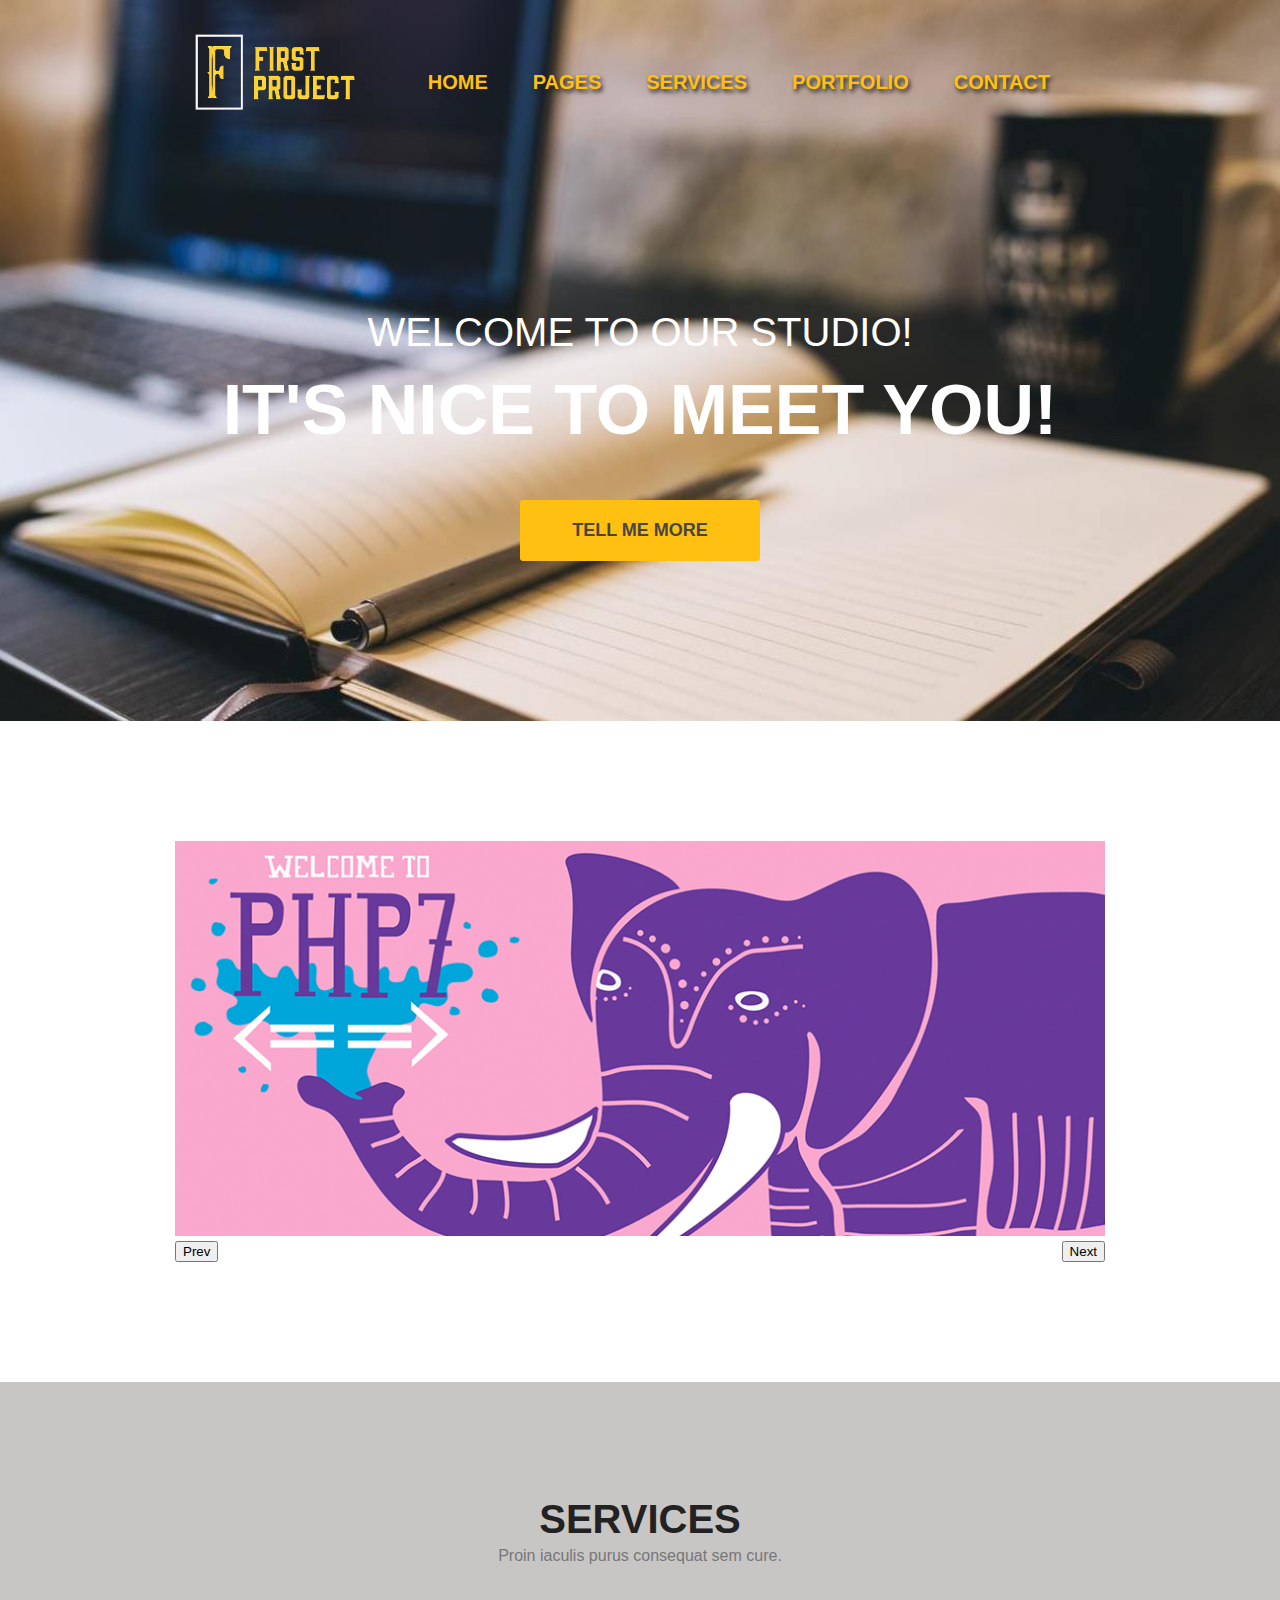
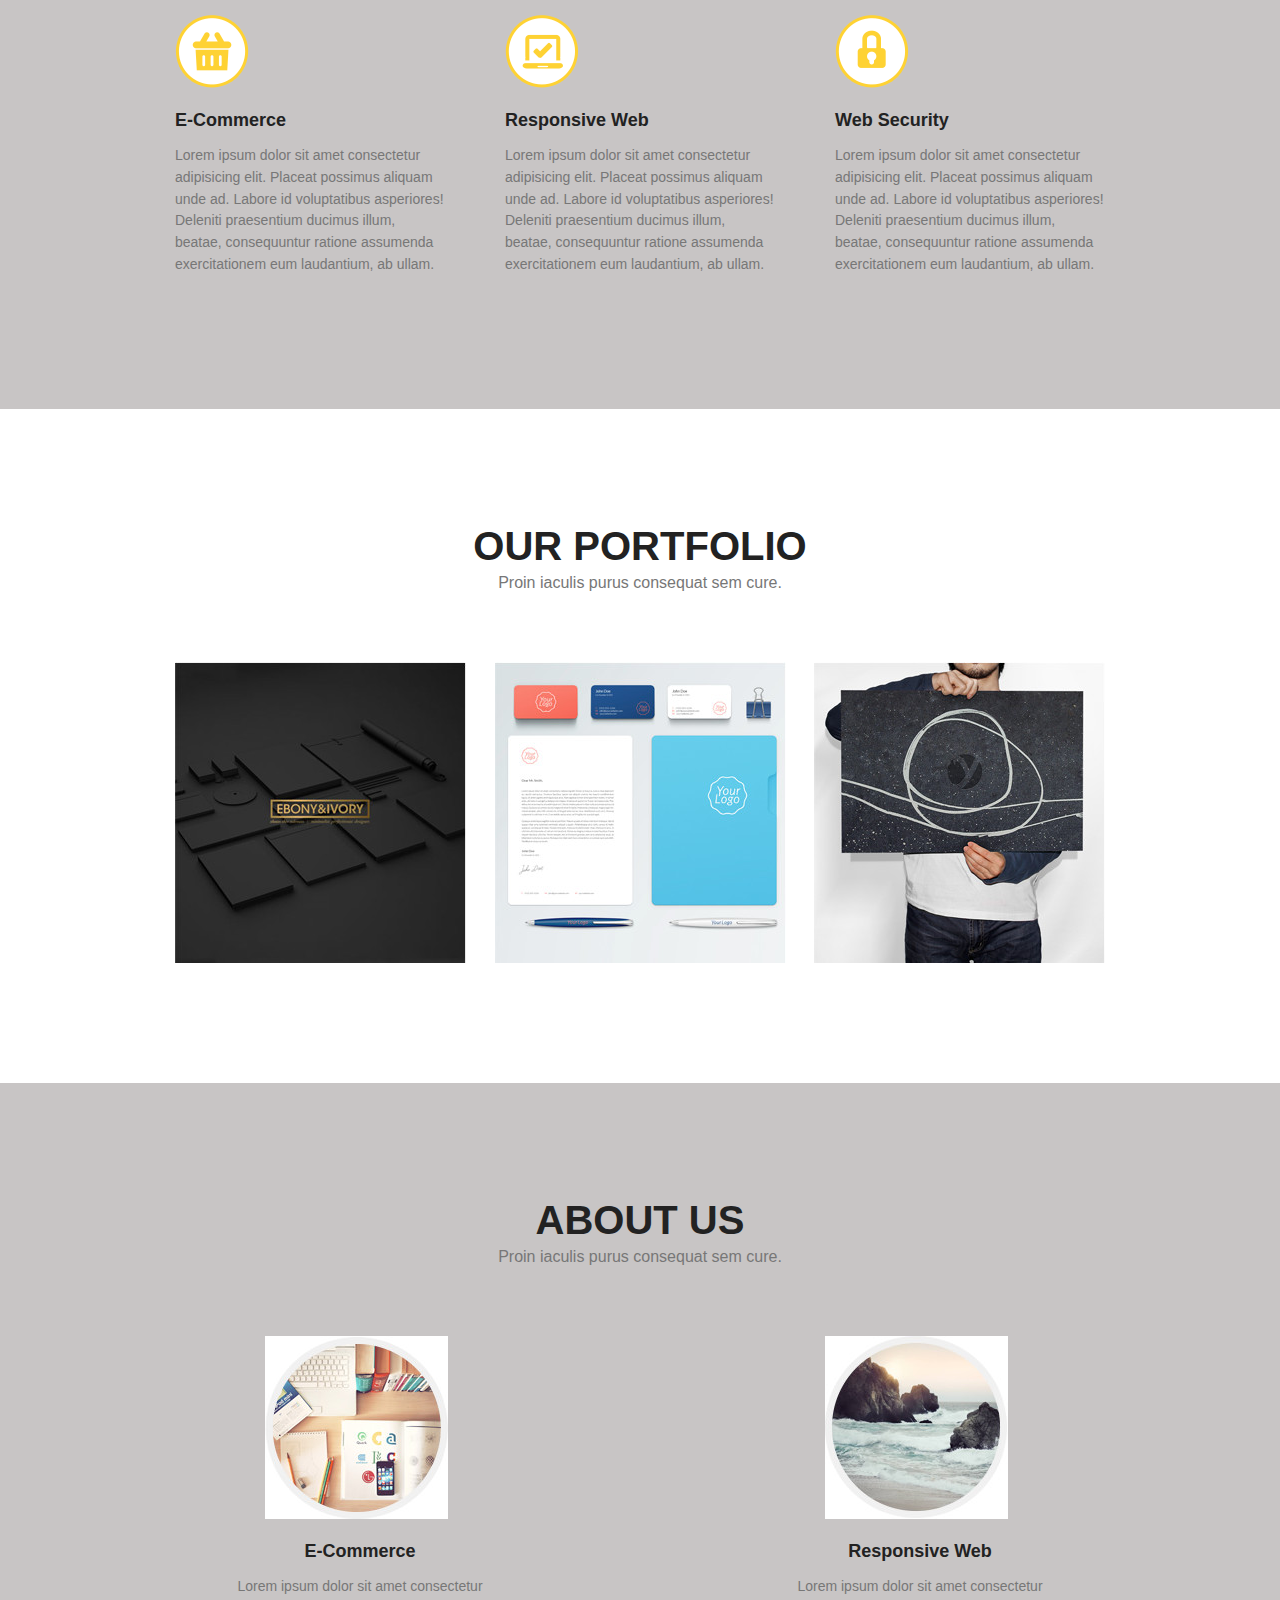
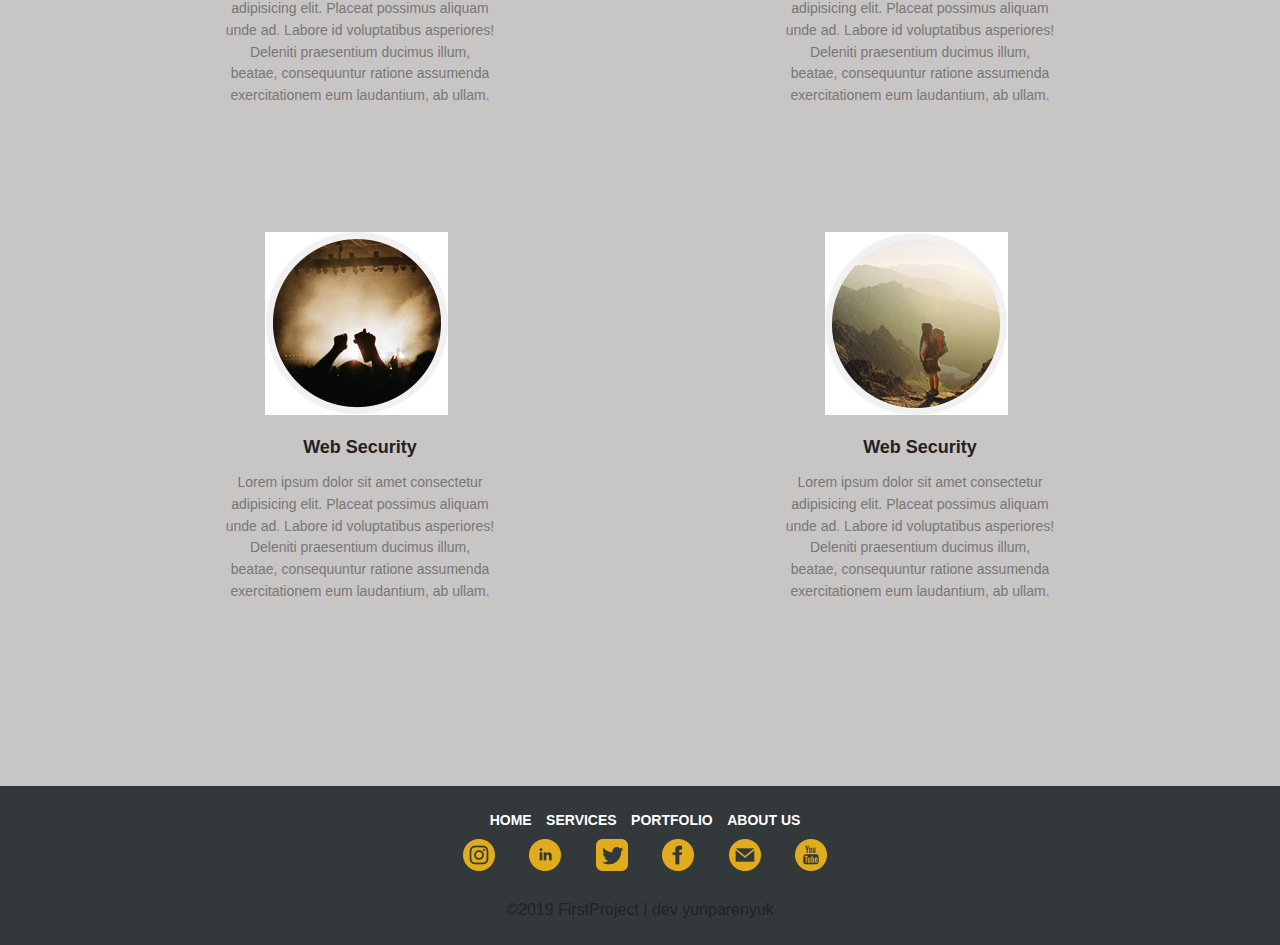
<file: index.html>
<!DOCTYPE html>
<html lang="en">
<head>
    <meta charset="UTF-8">
    <meta name="viewport" content="width=device-width, initial-scale=1.0">
    <meta http-equiv="X-UA-Compatible" content="ie=edge">
    <title>First project</title>
    <script src="js/script.js"></script>
    <script src="https://cdn.jsdelivr.net/npm/jquery@3.2.1/dist/jquery.min.js"></script>
    <link rel="stylesheet" href="css/main.css">
    <link rel="shortcut icon" href="img/coco.ico" type="image/x-icon">

</head>
<body>
<!--jj-->
    <button onclick="topFunction()" id="myBtn" title="Go to top">Top</button>
    <header>
        <div class="container">
            <div class="heading clearfix">
                <a href="index.html"><img src="img/logo.png" alt="logo" class="logo"></a>
                    <nav>
                        <ul class="menu">
                            <li class="menu__list">
                                <a href="#">Home</a>
                                <!-- <ul class="menu__drop">
                                    <li><a href="#">One</a></li>
                                    <li><a href="#">Two</a></li>
                                    <li><a href="#">Three</a></li>
                                </ul> -->
                            </li>
                            <li class="menu__list">
                                <a href="about.html">Pages</a>
                                <ul class="menu__drop">
                                    <li><a href="about.html">About us</a></li>
                                    <li><a href="#">Our team</a></li>
                                    <li><a href="#">Our partners</a></li>                  
                                </ul>
                            </li>
                            <li class="menu__list">
                                <a href="#serv">Services</a>
                                <ul class="menu__drop">
                                    <li><a href="services.html">Details</a></li>
                                    <li><a href="#">E-Commerce</a></li>
                                    <li><a href="#">Responsive Web</a></li>
                                    <li><a href="#">Web Security</a></li>
                                </ul>
                            </li>
                            <li class="menu__list">
                                <a href="#pfol">Portfolio</a>
                                <ul class="menu__drop">
                                    <li><a href="galery.html">Galery</a></li>
                                    <li><a href="#">Details</a></li>
                                </ul>
                            </li>
                            <li>
                                <a href="contact.html">Contact</a>
                            </li>
                        </ul>
                    </nav>
            </div>
            <div class="titles">
                <div class="titles_first">
                    Welcome to our studio!
                </div>
                <h1>
                    It's nice to meet you!
                </h1>
            </div>
            <a class="button" href="#serv">Tell me more</a>
        </div>
    </header>
<!-- =============================================================== -->
<section id="slider">
    <div class="container">
        <div id="slide">
            <div class="slideBasic">
                <img src="img/slider/1.jpg" alt="one" class="showed">
                <img src="img/slider/2.jpg" alt="two">
                <img src="img/slider/3.jpg" alt="three">
                <img src="img/slider/4.jpg" alt="four">
                <img src="img/slider/5.jpg" alt="five">
            </div>
                <div class="slideButtons">
                    <input type="button" value="Prev" class="prev">
                    <input type="button" value="Next" class="next">
                </div>
        </div>
    </div>
</section>
  
<!-- =============================================================== -->
<section id="services">
    <div class="container">
        <div class="title">
            <h2>
                <a name="serv">Services</a>
            </h2>
            <p>
                Proin iaculis purus consequat sem cure.
            </p>
        </div>
        <div class="services clearfix">
            <div class="services_item">
                <img src="img/icon1.png" alt="Услуга">
                <h3>E-Commerce</h3>
                <p>
                    Lorem ipsum dolor sit amet consectetur adipisicing elit. Placeat possimus aliquam unde ad. Labore id voluptatibus asperiores! Deleniti praesentium ducimus illum, beatae, consequuntur ratione assumenda exercitationem eum laudantium, ab ullam.
                </p>
            </div>
            <div class="services_item">
                <img src="img/icon2.png" alt="Услуга">
                <h3>Responsive Web</h3>
                <p>
                    Lorem ipsum dolor sit amet consectetur adipisicing elit. Placeat possimus aliquam unde ad. Labore id voluptatibus asperiores! Deleniti praesentium ducimus illum, beatae, consequuntur ratione assumenda exercitationem eum laudantium, ab ullam.
                </p>
            </div>
            <div class="services_item">
                <img src="img/icon3.png" alt="Услуга">
                <h3>Web Security</h3>
                <p>
                    Lorem ipsum dolor sit amet consectetur adipisicing elit. Placeat possimus aliquam unde ad. Labore id voluptatibus asperiores! Deleniti praesentium ducimus illum, beatae, consequuntur ratione assumenda exercitationem eum laudantium, ab ullam.
                </p>
            </div>
        </div>


    </div>
</section>
<!-- =============================================================== -->
<section id="portfolio">
    <div class="container">
            <div class="title">
                <h2>
                   <a name="pfol">Our portfolio</a>
                </h2>
                <p>
                    Proin iaculis purus consequat sem cure.
                </p>
            </div>
        <div class="works clearfix">
            <img src="img/img1.jpg" alt="">
            <img src="img/img2.jpg" alt="">
            <img src="img/img3.jpg" alt="">
        </div>
    </div>
</section>
    <!-- =============================================================== -->
<section id="about_us">
    <div class="container">
        <div class="title">
            <h2>
               <a name="about">About us</a>
            </h2>
            <p>
                Proin iaculis purus consequat sem cure.
            </p>
        </div>
        <div class="about clearfix">
                <div class="about_item">
                    <img src="img/about1.jpg" alt="Услуга">
                    <h3>E-Commerce</h3>
                    <p>
                        Lorem ipsum dolor sit amet consectetur adipisicing elit. Placeat possimus aliquam unde ad. Labore id voluptatibus asperiores! Deleniti praesentium ducimus illum, beatae, consequuntur ratione assumenda exercitationem eum laudantium, ab ullam.
                    </p>
                </div>
                <div class="about_item">
                    <img src="img/about2.jpg" alt="Услуга">
                    <h3>Responsive Web</h3>
                    <p>
                        Lorem ipsum dolor sit amet consectetur adipisicing elit. Placeat possimus aliquam unde ad. Labore id voluptatibus asperiores! Deleniti praesentium ducimus illum, beatae, consequuntur ratione assumenda exercitationem eum laudantium, ab ullam.
                    </p>
                </div>
                <div class="about_item">
                    <img src="img/about3.jpg" alt="Услуга">
                    <h3>Web Security</h3>
                    <p>
                        Lorem ipsum dolor sit amet consectetur adipisicing elit. Placeat possimus aliquam unde ad. Labore id voluptatibus asperiores! Deleniti praesentium ducimus illum, beatae, consequuntur ratione assumenda exercitationem eum laudantium, ab ullam.
                    </p>
                </div>
                <div class="about_item">
                        <img src="img/about4.jpg" alt="Услуга">
                        <h3>Web Security</h3>
                        <p>
                            Lorem ipsum dolor sit amet consectetur adipisicing elit. Placeat possimus aliquam unde ad. Labore id voluptatibus asperiores! Deleniti praesentium ducimus illum, beatae, consequuntur ratione assumenda exercitationem eum laudantium, ab ullam.
                        </p>
                    </div>
            </div>
    </div>
</section>

<!-- =============================================================== -->

<footer>
    <div class="container clearfix">
        <div>
            <nav>
                <a href="#">Home</a>
                <a href="#serv">Services</a>
                <a href="#pfol">Portfolio</a>
                <a href="#about">About us</a>
            </nav>
            <div class="social">
                <a href="https://www.instagram.com/yuriparenyuk" target="_blank"><img src="img/instagram.png" alt="Instagram"></a>
                <a href="https://www.linkedin.com/in/yura-parenyuk-5bbbb8193" target="_blank"><img src="img/linkedin.png" alt="Linkedin"></a>
                <a href="https://twitter.com" target="_blank"><img src="img/twitter.png" alt="Twitter" ></a>
                <a href="https://www.facebook.com/yura.parenyuk.7" target="_blank"><img src="img/facebook.png" alt="Facebook" ></a>
                <a href="mailto:yuriparenyuk@gmail.com" target="_blank"><img src="img/mail.png" alt="Mail"></a>
                <a href="https://www.youtube.com/watch?v=5yFfCAaedgA" target="_blank"><img src="img/youtube.png" alt="YouTube"></a>
            </div>
                <p>©2019 FirstProject | dev yuriparenyuk</p>
        </div>

    </div>

</footer>

    <!-- <div class="to_top clearfix">
        <a href="#"><img src="img/to_top.png" alt="Go_top"></a>
    </div> -->

    <script>
            var mybutton = document.getElementById("myBtn");
            window.onscroll = function() {scrollFunction()};
            
            function scrollFunction() {
              if (document.body.scrollTop > 20 || document.documentElement.scrollTop > 20) {
                mybutton.style.display = "block";
              } else {
                mybutton.style.display = "none";
              }
            }
            function topFunction() {
              document.body.scrollTop = 0;
              document.documentElement.scrollTop = 0;
            }
    </script>
</body>
</html>
</file>
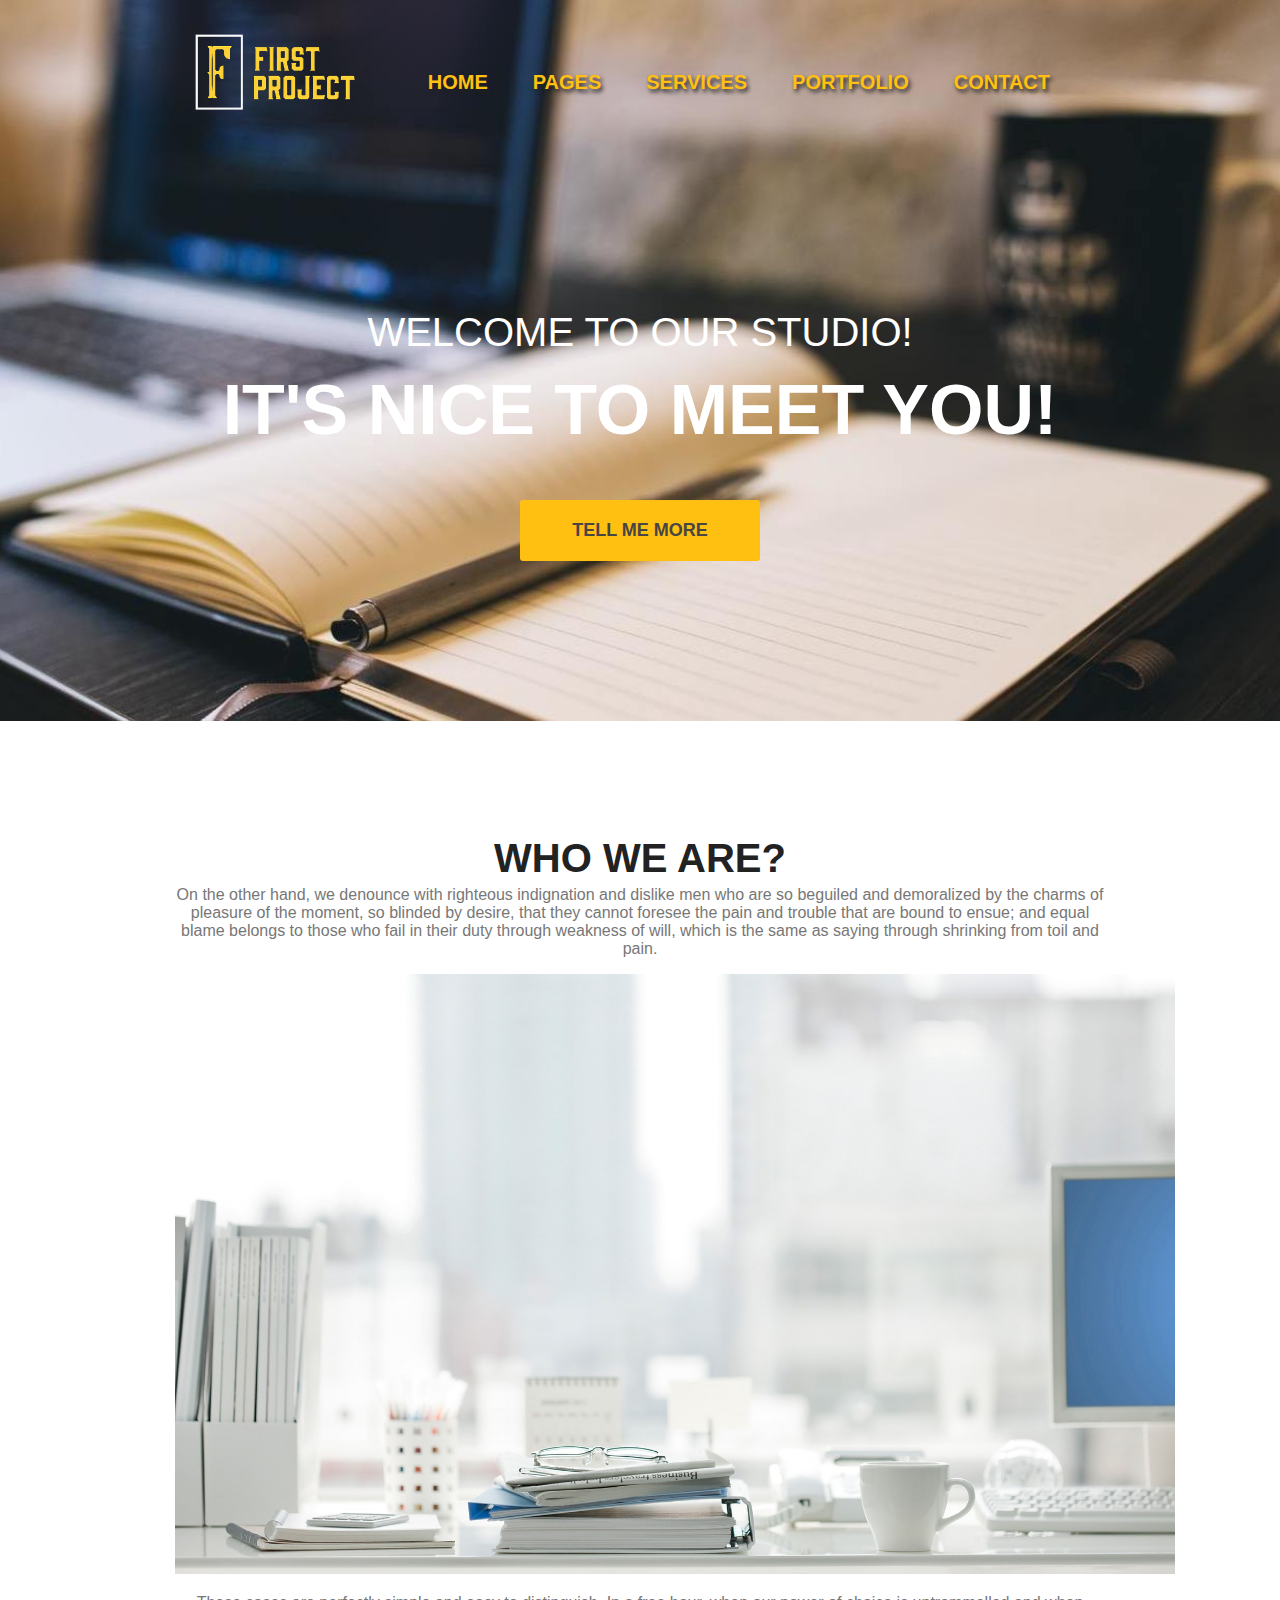
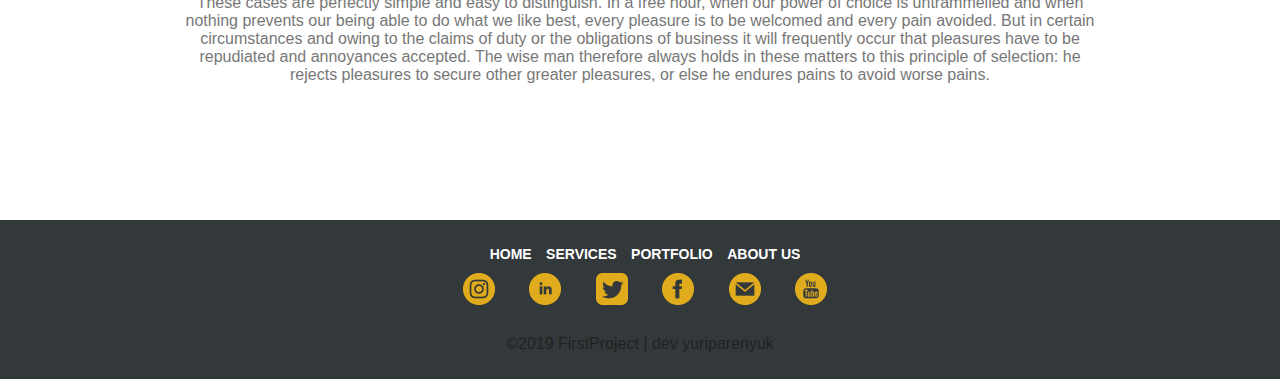
<file: about.html>
<!DOCTYPE html>
<html lang="en">
<head>
    <meta charset="UTF-8">
    <meta name="viewport" content="width=device-width, initial-scale=1.0">
    <meta http-equiv="X-UA-Compatible" content="ie=edge">
    <title>First project</title>
    <script src="js/script.js"></script>
    <script src="https://cdn.jsdelivr.net/npm/jquery@3.2.1/dist/jquery.min.js"></script>
    <link rel="stylesheet" href="css/main.css">
    <link rel="shortcut icon" href="img/coco.ico" type="image/x-icon">

</head>
<body>
    <button onclick="topFunction()" id="myBtn" title="Go to top">Top</button>
    <header>
        <div class="container">
            <div class="heading clearfix">
                <a href="index.html"><img src="img/logo.png" alt="logo" class="logo"></a>
                    <nav>
                        <ul class="menu">
                            <li class="menu__list">
                                <a href="index.html">Home</a>
                                <!-- <ul class="menu__drop">
                                    <li><a href="#">One</a></li>
                                    <li><a href="#">Two</a></li>
                                    <li><a href="#">Three</a></li>
                                </ul> -->
                            </li>
                            <li class="menu__list">
                                <a href="about.html">Pages</a>
                                <ul class="menu__drop">
                                    <li><a href="about.html">About us</a></li>
                                    <li><a href="#">Our team</a></li>
                                    <li><a href="#">Our partners</a></li>                  
                                </ul>
                            </li>
                            <li class="menu__list">
                                <a href="services.html">Services</a>
                                <ul class="menu__drop">
                                    <li><a href="services.html">Details</a></li>
                                    <li><a href="#">E-Commerce</a></li>
                                    <li><a href="#">Responsive Web</a></li>
                                    <li><a href="#">Web Security</a></li>
                                </ul>
                            </li>
                            <li class="menu__list">
                                <a href="galery.html">Portfolio</a>
                                <ul class="menu__drop">
                                    <li><a href="galery.html">Galery</a></li>
                                    <li><a href="#">Details</a></li>
                                </ul>
                            </li>
                            <li>
                                <a href="contact.html">Contact</a>
                            </li>
                        </ul>
                    </nav>
            </div>
            <div class="titles">
                <div class="titles_first">
                    Welcome to our studio!
                </div>
                <h1>
                    It's nice to meet you!
                </h1>
            </div>
            <a class="button" href="#serv">Tell me more</a>
        </div>
    </header>
<!-- =============================================================== -->
<section id="portfolio">
    <div class="container">
            <div class="title">
                <h2>
                   <a name="abt">Who We Are?</a>
                </h2>
                <p>
                    On the other hand, we denounce with righteous indignation and dislike men who are so beguiled and demoralized by the charms of pleasure of the moment, so blinded by desire, that they cannot foresee the pain and trouble that are bound to ensue; and equal blame belongs to those who fail in their duty through weakness of will, which is the same as saying through shrinking from toil and pain.
                </p>
            </div>
        <div class="about__pos">
            <img src="img/about-e1.jpg" alt="">
        </div>
            <div class="content__p">
                <p>
                    These cases are perfectly simple and easy to distinguish. In a free hour, when our power of choice is untrammelled and when nothing prevents our being able to do what we like best, every pleasure is to be welcomed and every pain avoided. But in certain circumstances and owing to the claims of duty or the obligations of business it will frequently occur that pleasures have to be repudiated and annoyances accepted. The wise man therefore always holds in these matters to this principle of selection: he rejects pleasures to secure other greater pleasures, or else he endures pains to avoid worse pains.
                </p>
            </div>
    </div>
</section>
<!-- =============================================================== -->

<footer>
    <div class="container clearfix">
        <div>
            <nav>
                <a href="#">Home</a>
                <a href="#serv">Services</a>
                <a href="#pfol">Portfolio</a>
                <a href="#about">About us</a>
            </nav>
            <div class="social">
                <a href="https://www.instagram.com/yuriparenyuk" target="_blank"><img src="img/instagram.png" alt="Instagram"></a>
                <a href="https://www.linkedin.com/in/yura-parenyuk-5bbbb8193" target="_blank"><img src="img/linkedin.png" alt="Linkedin"></a>
                <a href="https://twitter.com" target="_blank"><img src="img/twitter.png" alt="Twitter" ></a>
                <a href="https://www.facebook.com/yura.parenyuk.7" target="_blank"><img src="img/facebook.png" alt="Facebook" ></a>
                <a href="mailto:yuriparenyuk@gmail.com" target="_blank"><img src="img/mail.png" alt="Mail"></a>
                <a href="https://www.youtube.com/watch?v=5yFfCAaedgA" target="_blank"><img src="img/youtube.png" alt="YouTube"></a>
            </div>
                <p>©2019 FirstProject | dev yuriparenyuk</p>
        </div>

    </div>

</footer>

    <!-- <div class="to_top clearfix">
        <a href="#"><img src="img/to_top.png" alt="Go_top"></a>
    </div> -->

    <script>
            var mybutton = document.getElementById("myBtn");
            window.onscroll = function() {scrollFunction()};
            
            function scrollFunction() {
              if (document.body.scrollTop > 20 || document.documentElement.scrollTop > 20) {
                mybutton.style.display = "block";
              } else {
                mybutton.style.display = "none";
              }
            }
            function topFunction() {
              document.body.scrollTop = 0;
              document.documentElement.scrollTop = 0;
            }
    </script>
</body>
</html>
</file>
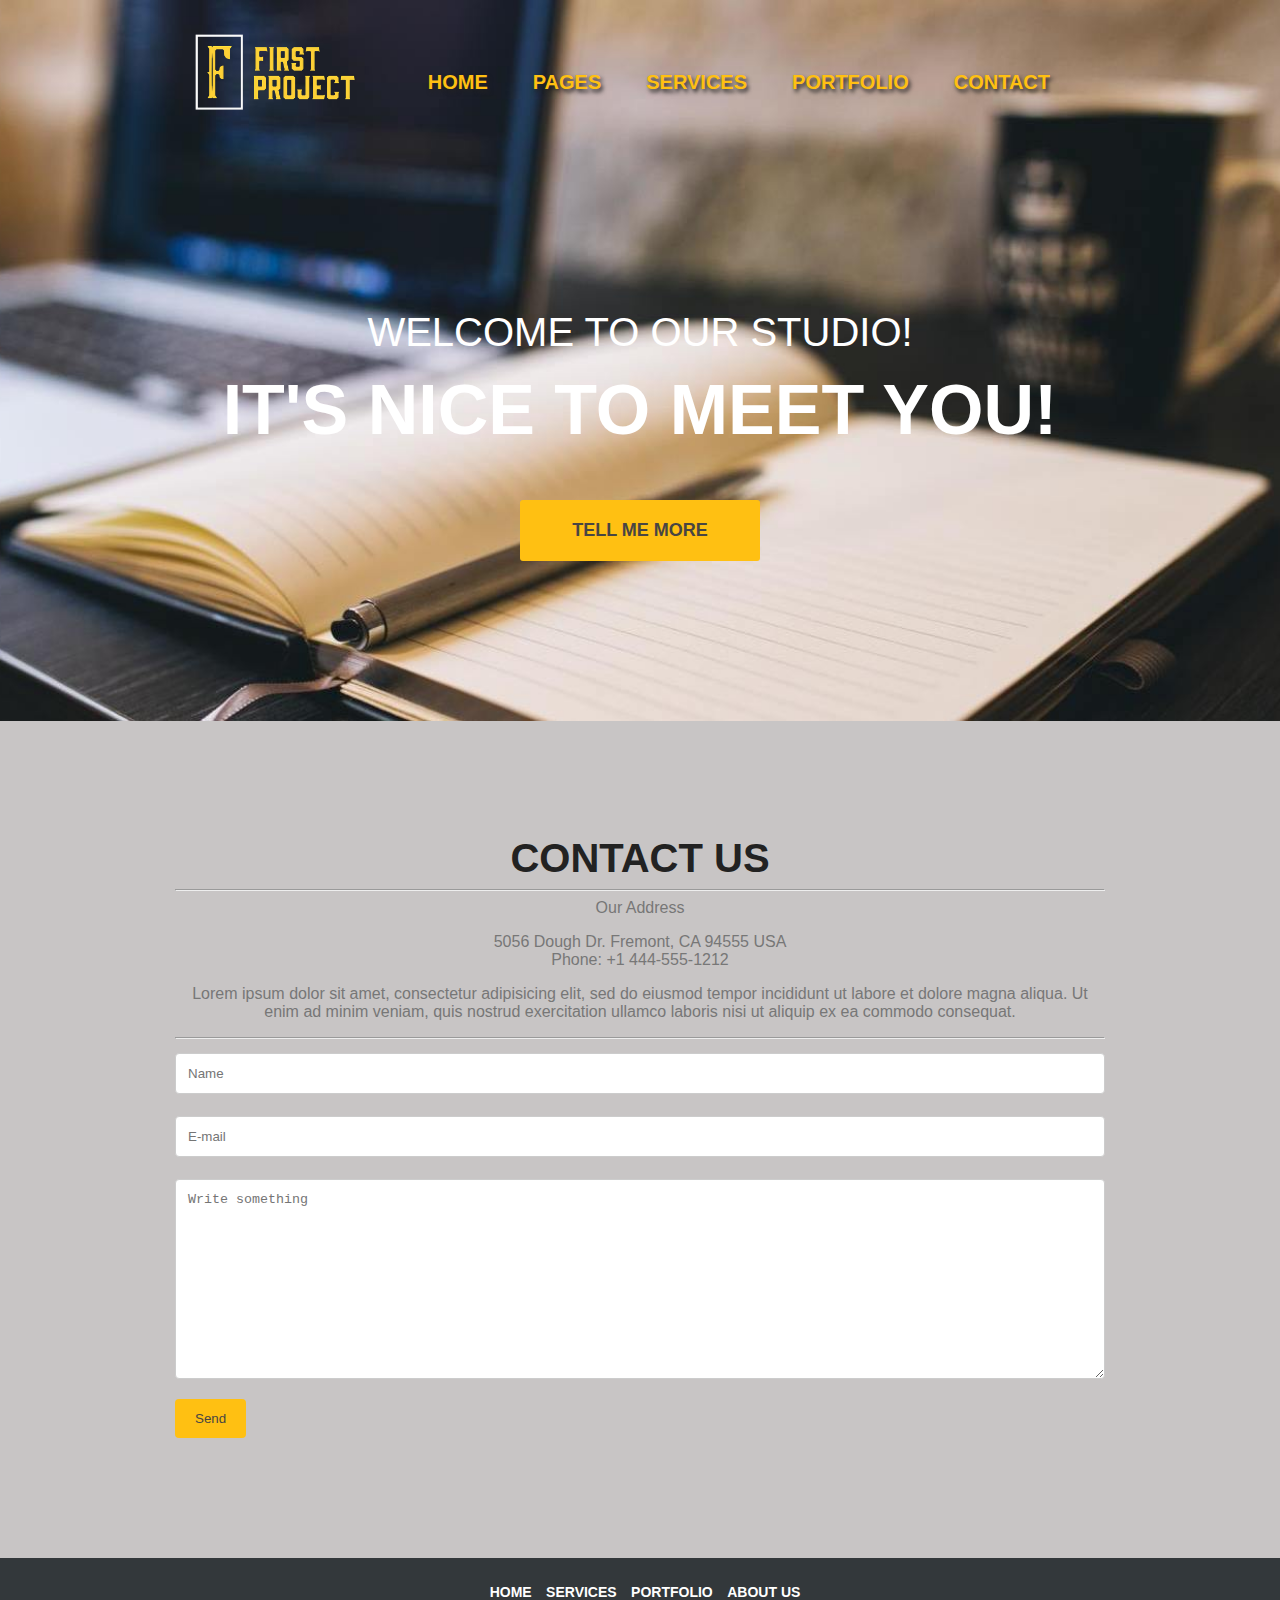
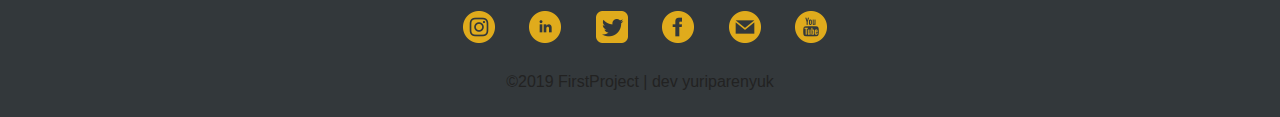
<file: contact.html>
<!DOCTYPE html>
<html lang="en">
<head>
    <meta charset="UTF-8">
    <meta name="viewport" content="width=device-width, initial-scale=1.0">
    <meta http-equiv="X-UA-Compatible" content="ie=edge">
    <title>First project</title>
    <script src="js/script.js"></script>
    <script src="https://cdn.jsdelivr.net/npm/jquery@3.2.1/dist/jquery.min.js"></script>
    <link rel="stylesheet" href="css/main.css">
    <link rel="shortcut icon" href="img/coco.ico" type="image/x-icon">

</head>
<body>
    <button onclick="topFunction()" id="myBtn" title="Go to top">Top</button>
    <header>
        <div class="container">
            <div class="heading clearfix">
                <a href="index.html"><img src="img/logo.png" alt="logo" class="logo"></a>
                    <nav>
                        <ul class="menu">
                            <li class="menu__list">
                                <a href="index.html">Home</a>
                                <!-- <ul class="menu__drop">
                                    <li><a href="#">One</a></li>
                                    <li><a href="#">Two</a></li>
                                    <li><a href="#">Three</a></li>
                                </ul> -->
                            </li>
                            <li class="menu__list">
                                <a href="about.html">Pages</a>
                                <ul class="menu__drop">
                                    <li><a href="about.html">About us</a></li>
                                    <li><a href="#">Our team</a></li>
                                    <li><a href="#">Our partners</a></li>                  
                                </ul>
                            </li>
                            <li class="menu__list">
                                <a href="services.html">Services</a>
                                <ul class="menu__drop">
                                    <li><a href="services.html">Details</a></li>
                                    <li><a href="#">E-Commerce</a></li>
                                    <li><a href="#">Responsive Web</a></li>
                                    <li><a href="#">Web Security</a></li>
                                </ul>
                            </li>
                            <li class="menu__list">
                                <a href="galery.html">Portfolio</a>
                                <ul class="menu__drop">
                                    <li><a href="galery.html">Galery</a></li>
                                    <li><a href="#">Details</a></li>
                                </ul>
                            </li>
                            <li>
                                <a href="contact.html">Contact</a>
                            </li>
                        </ul>
                    </nav>
            </div>
            <div class="titles">
                <div class="titles_first">
                    Welcome to our studio!
                </div>
                <h1>
                    It's nice to meet you!
                </h1>
            </div>
            <a class="button" href="#serv">Tell me more</a>
        </div>
    </header>
    <!-- =============================================================== -->
<section id="services">
    <div class="container">
        <div class="title">
            <h2>Contact Us</h2>
            <hr>
            <p>Our Address</p>
            <p>
                5056 Dough Dr. Fremont, CA 94555 USA <br>
                Phone: +1 444-555-1212
            </p>
            <p>
                Lorem ipsum dolor sit amet, consectetur adipisicing elit, sed do eiusmod tempor incididunt ut labore et dolore magna aliqua. Ut enim ad minim veniam, quis nostrud exercitation ullamco laboris nisi ut aliquip ex ea commodo consequat.
            </p>
            <hr>
        </div>
        <form action="https://formspree.io/yuriparenyuk@gmail.com" method="POST">
            <input type="text" class="name" name="name" placeholder="Name">
            <input type="text" class="email" name="email" placeholder="E-mail">
            <textarea id="subject" class="subject" name="subject" placeholder="Write something" style="height:200px"></textarea>
            <input type="submit" value="Send" class="submit">  
        </form>
    </div>
</section>
<!-- =============================================================== -->

<footer>
    <div class="container clearfix">
        <div>
            <nav>
                <a href="#">Home</a>
                <a href="#serv">Services</a>
                <a href="#pfol">Portfolio</a>
                <a href="#about">About us</a>
            </nav>
            <div class="social">
                <a href="https://www.instagram.com/yuriparenyuk" target="_blank"><img src="img/instagram.png" alt="Instagram"></a>
                <a href="https://www.linkedin.com/in/yura-parenyuk-5bbbb8193" target="_blank"><img src="img/linkedin.png" alt="Linkedin"></a>
                <a href="https://twitter.com" target="_blank"><img src="img/twitter.png" alt="Twitter" ></a>
                <a href="https://www.facebook.com/yura.parenyuk.7" target="_blank"><img src="img/facebook.png" alt="Facebook" ></a>
                <a href="mailto:yuriparenyuk@gmail.com" target="_blank"><img src="img/mail.png" alt="Mail"></a>
                <a href="https://www.youtube.com/watch?v=5yFfCAaedgA" target="_blank"><img src="img/youtube.png" alt="YouTube"></a>
            </div>
                <p>©2019 FirstProject | dev yuriparenyuk</p>
        </div>

    </div>

</footer>

    <!-- <div class="to_top clearfix">
        <a href="#"><img src="img/to_top.png" alt="Go_top"></a>
    </div> -->

    <script>
            var mybutton = document.getElementById("myBtn");
            window.onscroll = function() {scrollFunction()};
            
            function scrollFunction() {
              if (document.body.scrollTop > 20 || document.documentElement.scrollTop > 20) {
                mybutton.style.display = "block";
              } else {
                mybutton.style.display = "none";
              }
            }
            function topFunction() {
              document.body.scrollTop = 0;
              document.documentElement.scrollTop = 0;
            }
    </script>
</body>
</html>
</file>
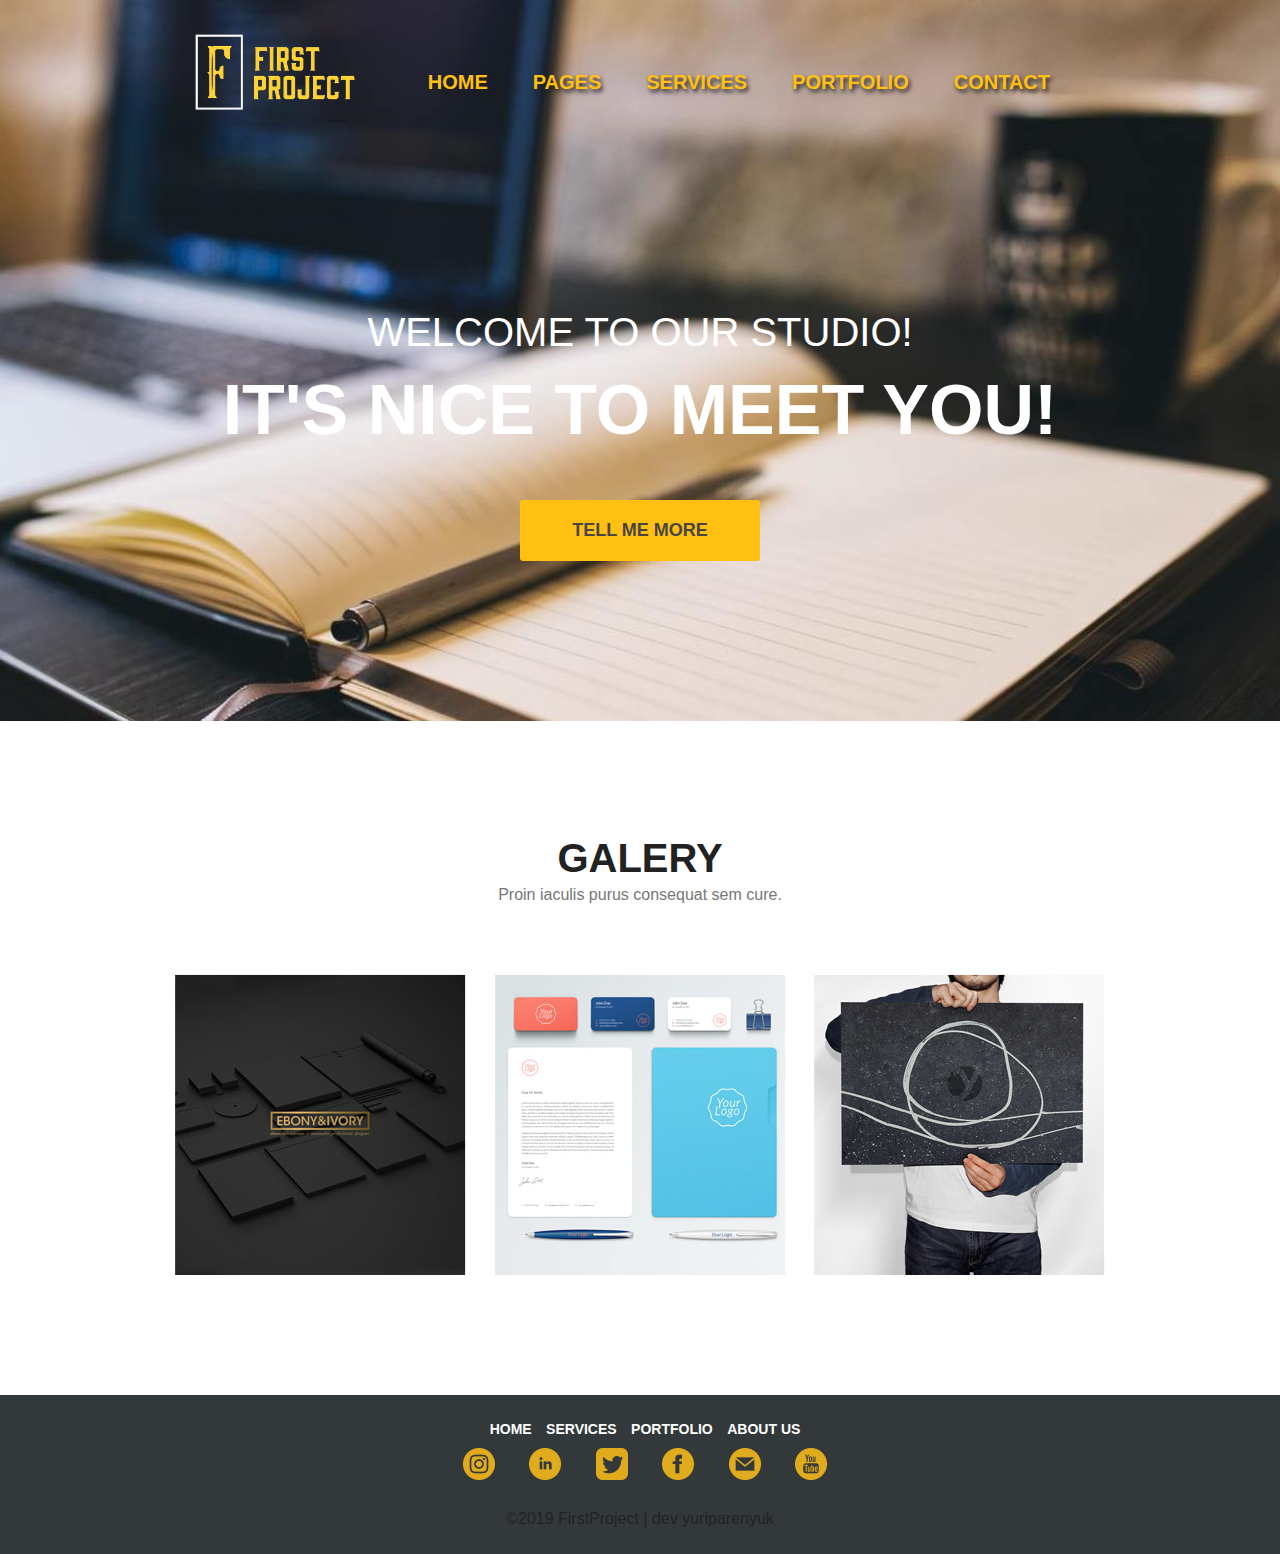
<file: galery.html>
<!DOCTYPE html>
<html lang="en">
<head>
    <meta charset="UTF-8">
    <meta name="viewport" content="width=device-width, initial-scale=1.0">
    <meta http-equiv="X-UA-Compatible" content="ie=edge">
    <title>First project</title>
    <script src="js/script.js"></script>
    <script src="https://cdn.jsdelivr.net/npm/jquery@3.2.1/dist/jquery.min.js"></script>
    <link rel="stylesheet" href="css/main.css">
    <link rel="shortcut icon" href="img/coco.ico" type="image/x-icon">

</head>
<body>
    <button onclick="topFunction()" id="myBtn" title="Go to top">Top</button>
    <header>
        <div class="container">
            <div class="heading clearfix">
                <a href="index.html"><img src="img/logo.png" alt="logo" class="logo"></a>
                    <nav>
                        <ul class="menu">
                            <li class="menu__list">
                                <a href="index.html">Home</a>
                                <!-- <ul class="menu__drop">
                                    <li><a href="#">One</a></li>
                                    <li><a href="#">Two</a></li>
                                    <li><a href="#">Three</a></li>
                                </ul> -->
                            </li>
                            <li class="menu__list">
                                <a href="about.html">Pages</a>
                                <ul class="menu__drop">
                                    <li><a href="about.html">About us</a></li>
                                    <li><a href="#">Our team</a></li>
                                    <li><a href="#">Our partners</a></li>                  
                                </ul>
                            </li>
                            <li class="menu__list">
                                <a href="services.html">Services</a>
                                <ul class="menu__drop">
                                    <li><a href="services.html">Details</a></li>
                                    <li><a href="#">E-Commerce</a></li>
                                    <li><a href="#">Responsive Web</a></li>
                                    <li><a href="#">Web Security</a></li>
                                </ul>
                            </li>
                            <li class="menu__list">
                                <a href="galery.html">Portfolio</a>
                                <ul class="menu__drop">
                                    <li><a href="galery.html">Galery</a></li>
                                    <li><a href="#">Details</a></li>
                                </ul>
                            </li>
                            <li>
                                <a href="contact.html">Contact</a>
                            </li>
                        </ul>
                    </nav>
            </div>
            <div class="titles">
                <div class="titles_first">
                    Welcome to our studio!
                </div>
                <h1>
                    It's nice to meet you!
                </h1>
            </div>
            <a class="button" href="#serv">Tell me more</a>
        </div>
    </header>
<!-- =============================================================== -->
<section id="portfolio">
    <div class="container">
            <div class="title">
                <h2>
                   <a name="gall">Galery</a>
                </h2>
                <p>
                    Proin iaculis purus consequat sem cure.
                </p>
            </div>
        <div class="works clearfix">
            <img src="img/img1.jpg" alt="">
            <img src="img/img2.jpg" alt="">
            <img src="img/img3.jpg" alt="">
        </div>
    </div>
</section>
<!-- =============================================================== -->

<footer>
    <div class="container clearfix">
        <div>
            <nav>
                <a href="#">Home</a>
                <a href="#serv">Services</a>
                <a href="#pfol">Portfolio</a>
                <a href="#about">About us</a>
            </nav>
            <div class="social">
                <a href="https://www.instagram.com/yuriparenyuk" target="_blank"><img src="img/instagram.png" alt="Instagram"></a>
                <a href="https://www.linkedin.com/in/yura-parenyuk-5bbbb8193" target="_blank"><img src="img/linkedin.png" alt="Linkedin"></a>
                <a href="https://twitter.com" target="_blank"><img src="img/twitter.png" alt="Twitter" ></a>
                <a href="https://www.facebook.com/yura.parenyuk.7" target="_blank"><img src="img/facebook.png" alt="Facebook" ></a>
                <a href="mailto:yuriparenyuk@gmail.com" target="_blank"><img src="img/mail.png" alt="Mail"></a>
                <a href="https://www.youtube.com/watch?v=5yFfCAaedgA" target="_blank"><img src="img/youtube.png" alt="YouTube"></a>
            </div>
                <p>©2019 FirstProject | dev yuriparenyuk</p>
        </div>

    </div>

</footer>

    <!-- <div class="to_top clearfix">
        <a href="#"><img src="img/to_top.png" alt="Go_top"></a>
    </div> -->

    <script>
            var mybutton = document.getElementById("myBtn");
            window.onscroll = function() {scrollFunction()};
            
            function scrollFunction() {
              if (document.body.scrollTop > 20 || document.documentElement.scrollTop > 20) {
                mybutton.style.display = "block";
              } else {
                mybutton.style.display = "none";
              }
            }
            function topFunction() {
              document.body.scrollTop = 0;
              document.documentElement.scrollTop = 0;
            }
    </script>
</body>
</html>
</file>
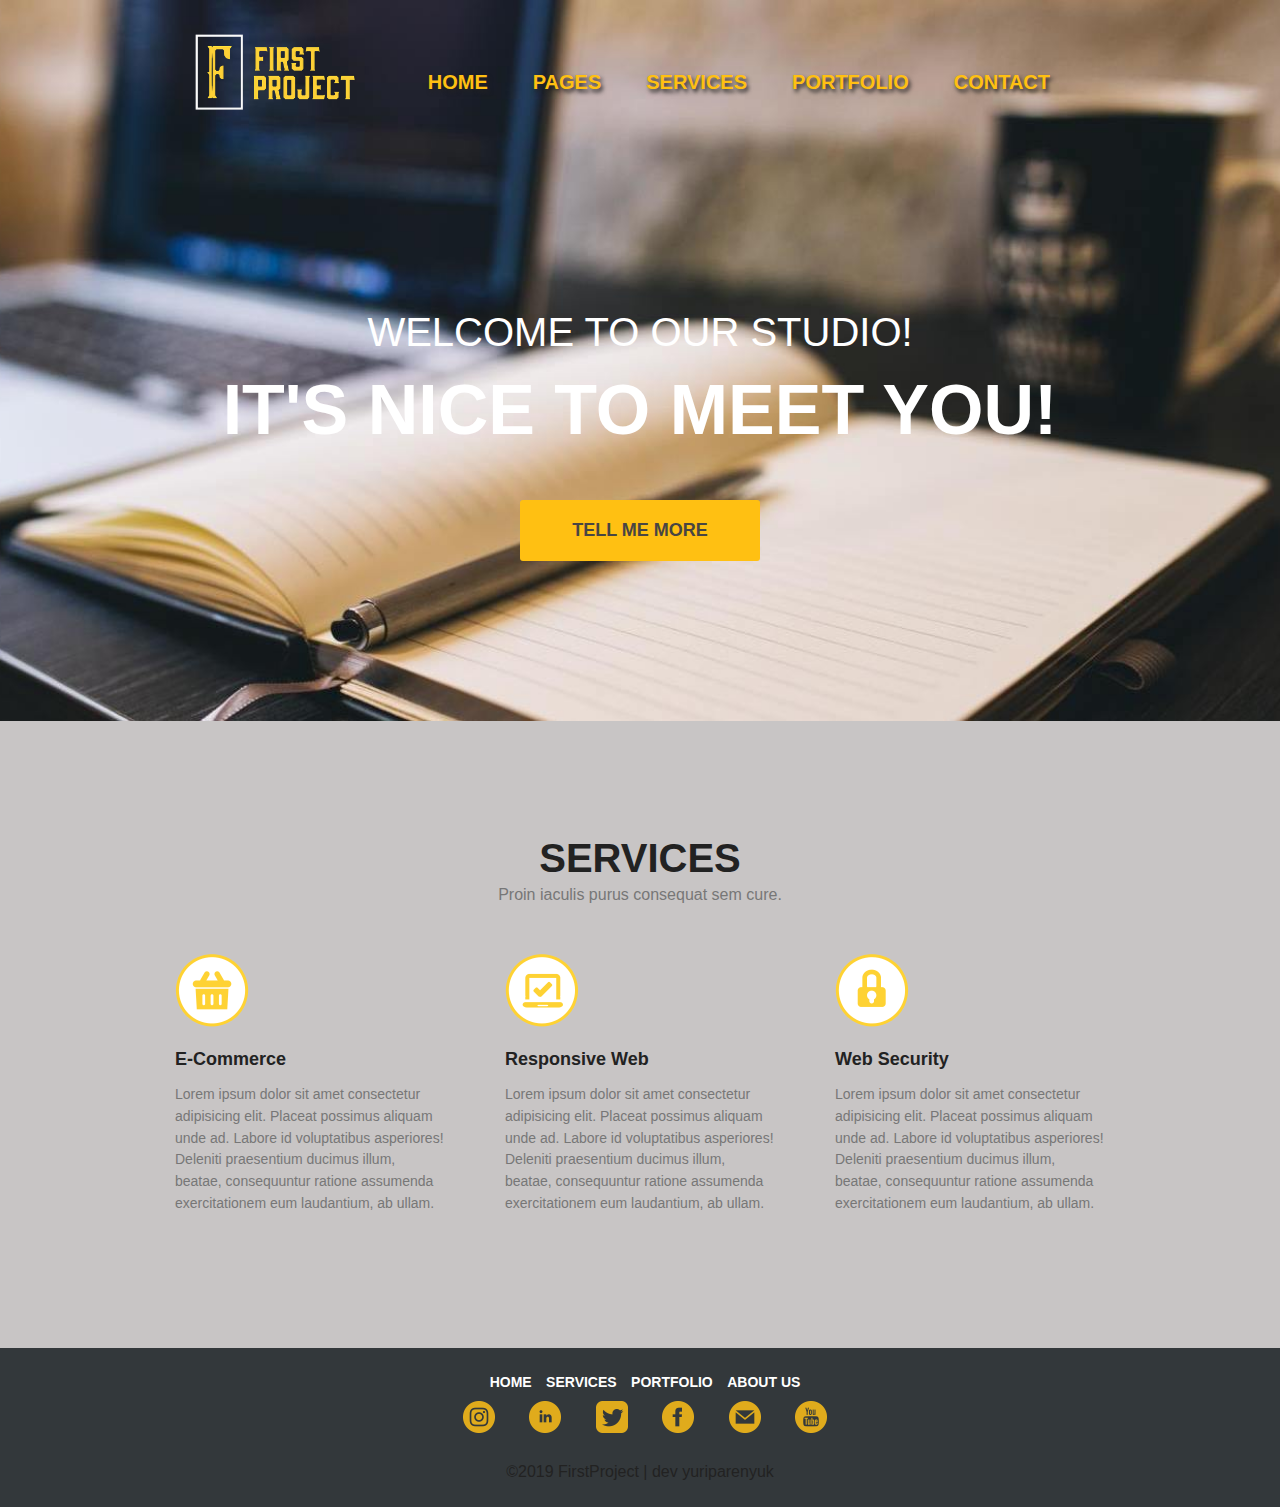
<file: services.html>
<!DOCTYPE html>
<html lang="en">
<head>
    <meta charset="UTF-8">
    <meta name="viewport" content="width=device-width, initial-scale=1.0">
    <meta http-equiv="X-UA-Compatible" content="ie=edge">
    <title>First project</title>
    <script src="js/script.js"></script>
    <script src="https://cdn.jsdelivr.net/npm/jquery@3.2.1/dist/jquery.min.js"></script>
    <link rel="stylesheet" href="css/main.css">
    <link rel="shortcut icon" href="img/coco.ico" type="image/x-icon">

</head>
<body>
    <button onclick="topFunction()" id="myBtn" title="Go to top">Top</button>
    <header>
        <div class="container">
            <div class="heading clearfix">
                <a href="index.html"><img src="img/logo.png" alt="logo" class="logo"></a>
                    <nav>
                        <ul class="menu">
                            <li class="menu__list">
                                <a href="index.html">Home</a>
                                <!-- <ul class="menu__drop">
                                    <li><a href="#">One</a></li>
                                    <li><a href="#">Two</a></li>
                                    <li><a href="#">Three</a></li>
                                </ul> -->
                            </li>
                            <li class="menu__list">
                                <a href="about.html">Pages</a>
                                <ul class="menu__drop">
                                    <li><a href="about.html">About us</a></li>
                                    <li><a href="#">Our team</a></li>
                                    <li><a href="#">Our partners</a></li>                  
                                </ul>
                            </li>
                            <li class="menu__list">
                                <a href="services.html">Services</a>
                                <ul class="menu__drop">
                                    <li><a href="services.html">Details</a></li>
                                    <li><a href="#">E-Commerce</a></li>
                                    <li><a href="#">Responsive Web</a></li>
                                    <li><a href="#">Web Security</a></li>
                                </ul>
                            </li>
                            <li class="menu__list">
                                <a href="galery.html">Portfolio</a>
                                <ul class="menu__drop">
                                    <li><a href="galery.html">Galery</a></li>
                                    <li><a href="#">Details</a></li>
                                </ul>
                            </li>
                            <li>
                                <a href="contact.html">Contact</a>
                            </li>
                        </ul>
                    </nav>
            </div>
            <div class="titles">
                <div class="titles_first">
                    Welcome to our studio!
                </div>
                <h1>
                    It's nice to meet you!
                </h1>
            </div>
            <a class="button" href="#serv">Tell me more</a>
        </div>
    </header>
    <!-- =============================================================== -->
<section id="services">
    <div class="container">
        <div class="title">
            <h2>
                <a name="serv">Services</a>
            </h2>
            <p>
                Proin iaculis purus consequat sem cure.
            </p>
        </div>
        <div class="services clearfix">
            <div class="services_item">
                <img src="img/icon1.png" alt="Услуга">
                <h3>E-Commerce</h3>
                <p>
                    Lorem ipsum dolor sit amet consectetur adipisicing elit. Placeat possimus aliquam unde ad. Labore id voluptatibus asperiores! Deleniti praesentium ducimus illum, beatae, consequuntur ratione assumenda exercitationem eum laudantium, ab ullam.
                </p>
            </div>
            <div class="services_item">
                <img src="img/icon2.png" alt="Услуга">
                <h3>Responsive Web</h3>
                <p>
                    Lorem ipsum dolor sit amet consectetur adipisicing elit. Placeat possimus aliquam unde ad. Labore id voluptatibus asperiores! Deleniti praesentium ducimus illum, beatae, consequuntur ratione assumenda exercitationem eum laudantium, ab ullam.
                </p>
            </div>
            <div class="services_item">
                <img src="img/icon3.png" alt="Услуга">
                <h3>Web Security</h3>
                <p>
                    Lorem ipsum dolor sit amet consectetur adipisicing elit. Placeat possimus aliquam unde ad. Labore id voluptatibus asperiores! Deleniti praesentium ducimus illum, beatae, consequuntur ratione assumenda exercitationem eum laudantium, ab ullam.
                </p>
            </div>
        </div>


    </div>
</section>
<!-- =============================================================== -->

<footer>
    <div class="container clearfix">
        <div>
            <nav>
                <a href="#">Home</a>
                <a href="#serv">Services</a>
                <a href="#pfol">Portfolio</a>
                <a href="#about">About us</a>
            </nav>
            <div class="social">
                <a href="https://www.instagram.com/yuriparenyuk" target="_blank"><img src="img/instagram.png" alt="Instagram"></a>
                <a href="https://www.linkedin.com/in/yura-parenyuk-5bbbb8193" target="_blank"><img src="img/linkedin.png" alt="Linkedin"></a>
                <a href="https://twitter.com" target="_blank"><img src="img/twitter.png" alt="Twitter" ></a>
                <a href="https://www.facebook.com/yura.parenyuk.7" target="_blank"><img src="img/facebook.png" alt="Facebook" ></a>
                <a href="mailto:yuriparenyuk@gmail.com" target="_blank"><img src="img/mail.png" alt="Mail"></a>
                <a href="https://www.youtube.com/watch?v=5yFfCAaedgA" target="_blank"><img src="img/youtube.png" alt="YouTube"></a>
            </div>
                <p>©2019 FirstProject | dev yuriparenyuk</p>
        </div>

    </div>

</footer>

    <!-- <div class="to_top clearfix">
        <a href="#"><img src="img/to_top.png" alt="Go_top"></a>
    </div> -->

    <script>
            var mybutton = document.getElementById("myBtn");
            window.onscroll = function() {scrollFunction()};
            
            function scrollFunction() {
              if (document.body.scrollTop > 20 || document.documentElement.scrollTop > 20) {
                mybutton.style.display = "block";
              } else {
                mybutton.style.display = "none";
              }
            }
            function topFunction() {
              document.body.scrollTop = 0;
              document.documentElement.scrollTop = 0;
            }
    </script>
</body>
</html>
</file>
<file: css/main.css>
/* @import url('http://fonts.googleapis.com/css?family=Open+Sans:400,700'); */

html {
    scroll-behavior: smooth;
}

body {
    font-family: Arial, Helvetica, sans-serif;
    padding: 0;
    margin: 0;
    color: #222222;
}
.clearfix::after {
    content:'';
    display: table;
    width: 100%;
    clear: both;
}
div {
    box-sizing: border-box;
}
header {
    background: url(../img/zero_bg.jpg) no-repeat center top / cover;
    padding-bottom: 160px;
    /* height: 100vh;  */
    /* position: static; */
}

.heading {
    padding: 20px;
}

.container {
    width: 930px;
    margin: 0 auto;
}

.logo {
    margin-top: 14px;
    float: left;
    width: 160px;
    height: 0 auto;
}
header nav {
    float:right;
    margin-top: 41px;
}
/* .menu {
	padding: 0;
	margin: 0;
	display: block;
}
.menu li {
    float: left;
    display: block;
    margin-right: 41px;
}
.menu a {
    color: #484543;;
    text-decoration: none;
    text-transform: uppercase;
    font-size: 18px;
    font-weight: bold;
}
.menu a:hover {
    color: #ffc012;
} */

.menu {
	padding: 0;
	margin: 0;
	display: block;
}
.menu li {
    float: left;
    display: block;
    margin-right: 25px; 
}
.menu a {
    color: #ffc012;
    text-decoration: none;
    text-transform: uppercase;
    font-size: 20px;
    font-weight: bold;
    display: block;
    padding: 10px;
    transition: 0.5s all;
    text-shadow: #222222 2px 3px 4px;
}
.menu a:hover {
    color: #d6ae63;
}
.menu__drop {
    position: absolute;
    width: 100%;
    top: 100%;
    left: 0;
    padding: 1px;
    background: rgba(247, 229, 170, .2);
    display: none;
    border-radius: 10px;
    /* opacity: 0; */
}
.menu__drop li {
    width: 100%;
    margin-top: 5px;
}
.menu__drop a {
    font-size: 14px;
}
.menu__list {
    position: relative;
}
.menu__list:hover .menu__drop{
    /* opacity: 1; */
    display: block;
    transition: 0.5s all;
}

.titles h1 {
    font-size: 70px;
    color: #fff;
    text-transform: uppercase;
    text-align: center;
    margin: 15px;
}
.titles_first {
    font-size: 40px;
    color: #fff;
    text-transform: uppercase;
    text-align: center;
    margin-top: 180px;
}
.button {
    background: #ffc012;
    color: #484543;
    border-radius: 3px;
    display: block;
    width: 240px;
    padding: 20px 0;
    margin: 0 auto;
    text-decoration: none;
    text-align: center;
    text-transform: uppercase;
    font-weight: bold;
    font-size: 18px;
    margin-top: 50px;
}
.button:hover {
    background: #d6ae63;
}
.title {
    padding-top: 115px;
}

.title h2 {
    font-size: 40px;
    font-weight: bold;
    text-align: center;
    text-transform: uppercase;
    margin: 0;
}
.title p {
    color: #777777;
    text-align: center;
    font-size: 16px;
    margin-top: 5px;
}
.services {
    margin-top: 50px;
}
.services_item {
    width: 270px;
    float: left;
    text-align: left;
}
.services_item h3 {
    font-size: 18px;
    margin-bottom: 10px;
}
.services_item p {
    color: #777777;
    font-size: 14px;
    line-height: 1.55em;
}

.services_item:last-child {
    float: right;
}

.services_item:nth-child(2) {
    margin-left: 60px;
}

#slider {
    padding-top: 120px;
    padding-bottom: 120px;
}

#services {
    padding-bottom: 120px;
    background: #a8a4a4a2;
}

#portfolio {
    padding-bottom: 120px;
}

#about_us {
    padding-bottom: 120px;
    background: #a8a4a4a2;
} 

.works {
    margin-top: 70px;
}
.works img {
    float: left;
}
.works img:nth-child(2) {
    margin-left: 29px;
}
.works img:last-child {
    float: right;
}

.about {
    margin: 50px 50px 50px 50px;
    position: relative;
    padding: 0 auto;
    height: 900px;
}
 
.about_item {
    width: 270px;
    float: left;
    text-align: left;
}
.about_item p {
    color: #777777;
    font-size: 14px;
    line-height: 1.55em;
    text-align: center;
}
.about_item h3 {
    font-size: 18px;
    margin-bottom: 10px;
    text-align: center;
}
.about_item img {
    margin-left: 40px;
    margin-top: 20px;
}

.about_item:nth-child(1) {
    display: block; 
    top: 0;
    left: 0;
    position: absolute;
}
.about_item:nth-child(2) {
    display: block;
    top: 0;
    right: 0;
    position: absolute;
}
.about_item:nth-child(3) {
    display: block;
    bottom: 0;
    left: 0;
    position: absolute;

}
.about_item:last-child{
    display: block;
    bottom: 0;
    right: 0;
    position: absolute;
}

footer {
    width: 100%;
    height: auto;
    position: relative;
    background:  #33383b;
    margin: 0 auto;
    padding: 25px 0px 10px 0px;
    text-align: center;
}
footer nav {
    display: block;
    font-weight: bold;
    text-align: center;
    text-transform: uppercase;
}
footer a {
    color: white;
    font-size: 14px;
    margin-left: 10px;
    text-decoration: none;
}
.social img{
    position: static;
    margin: 10px;
}
footer nav a:hover {
    color: #fed136;
}
.social img:hover {
    background: white;
    border-radius: 75%;
}

/* .to_top {
    right: 0;
    bottom: 0;
    position: fixed;
    margin: 10px;
    padding: 0 auto;
    display: block;
}
.to_top img:hover {
    background: #222222;
    border-radius: 50%;
}
.to_top img {
    background: #777777;
    border-radius: 50%;
} */

#myBtn {
    display: none;
    position: fixed;
    bottom: 20px;
    right: 30px;
    z-index: 99;
    font-size: 18px;
    border: none;
    outline: none;
    color: #484543;
    cursor: pointer;
    padding: 15px;
    border-radius: 4px;
    text-decoration: none;
    text-align: center;
    text-transform: uppercase;
    font-weight: bold;

    background: #ffea9c;
    border-radius: 8px;
    text-align: center;
    text-decoration: none;
    letter-spacing: 1px;
    transition: all 0.3s ease-out;
  }
  
  #myBtn:hover {
    background-color: #ffc012;
  }

  .about__pos img {
    width: 1000px;
    height: 600px;
  }
  .content__p {
    color: #777777;
    text-align: center;
    font-size: 16px;
    margin-top: 5px;
  }

  input[type=text], select, textarea {
    width: 100%;
    padding: 12px;
    border: 1px solid #ccc;
    border-radius: 4px;
    box-sizing: border-box;
    margin-top: 6px;
    margin-bottom: 16px;
    resize: vertical;
  }
  
  input[type=submit] {
    background-color: #ffc012;
    color: #484543;
    padding: 12px 20px;
    border: none;
    border-radius: 4px;
    cursor: pointer;
  }
  
    input[type=submit]:hover {
    background-color: #d6ae63;
  }

  .contact__form {
      margin-top: 25px;
  }

#slide .slideBasic{
    position: relative;
    height: 370px;
}

#slide .slideBasic img{
    width: 100%;
    position: absolute;
    left: 0;
    opacity: 0;
    transition: opacity 1s;
}

#slide .slideBasic img.showed{
    opacity: 1;
}

.slideButtons{
    margin-top: 30px;
}

.slideButtons .prew{
    float: left;
}
.slideButtons .next{
    float: right;
}
/* -------------------------------------------------------------------- */

/* * { border: 1px solid red; } */
</file>
